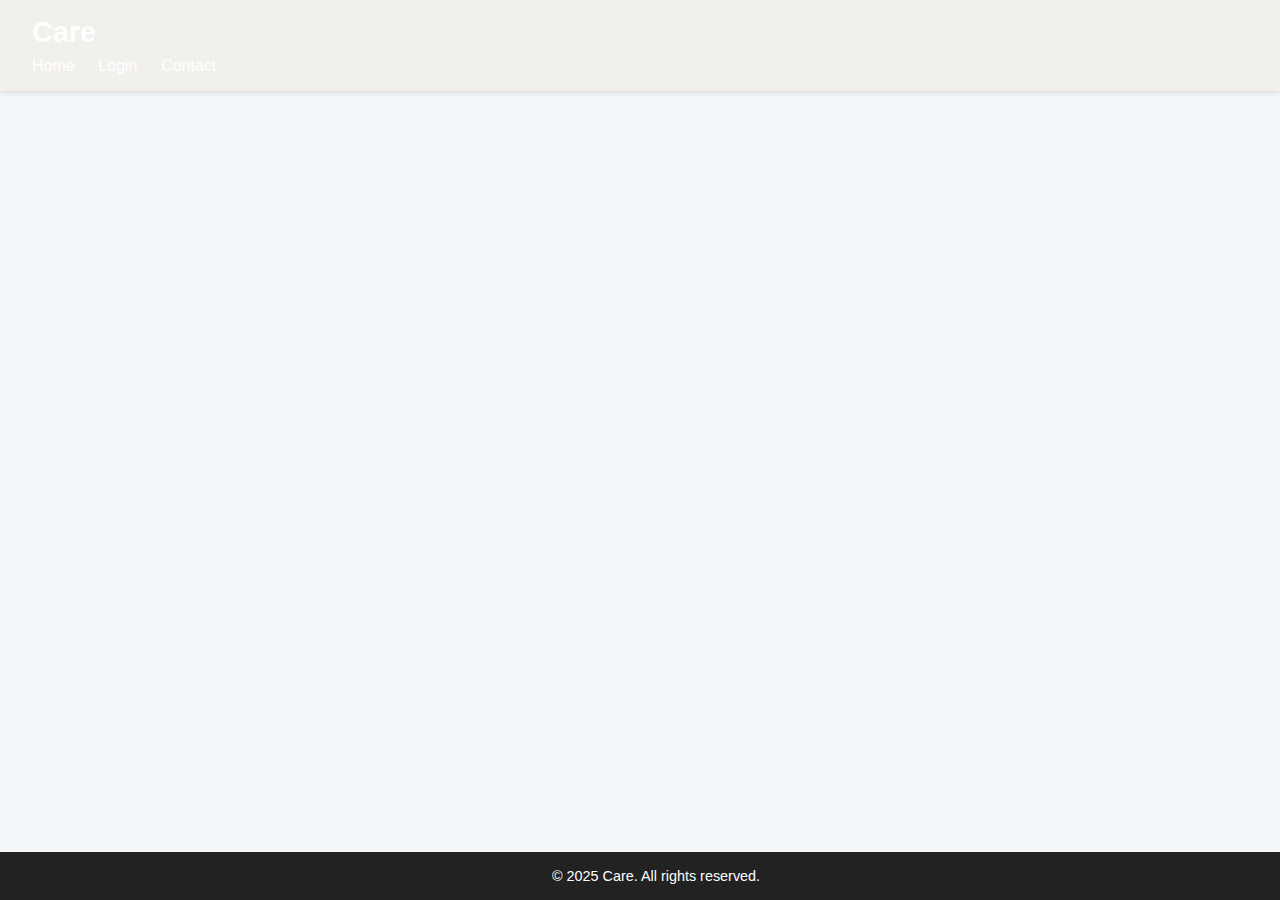
<file: tienda_care_web/template/index.html>
<!DOCTYPE html>
<html lang="es">
<head>
    <meta charset="UTF-8">
    <meta name="viewport" content="width=device-width, initial-scale=1.0">
    <title>CARE</title>
    <link rel="stylesheet" href="css/styles.css">
    <link rel="icon" href="images/logo.jpg" type="image/x-icon">
</head>
<body>
<header>
    <h1>Care</h1>
    <nav>
        <a href="index.html">Home</a>
        <a href="login.html">Login</a>
        <a href="contactus.html">Contact</a>
    </nav>
</header>


<main>
    <section id="product-list">
        <!-- Productos cargados por products.js -->
    </section>
</main>

<footer>
    &copy; 2025 Care. All rights reserved.
</footer>

<script src="js/products.js"></script>
</body>
</html>
</file>
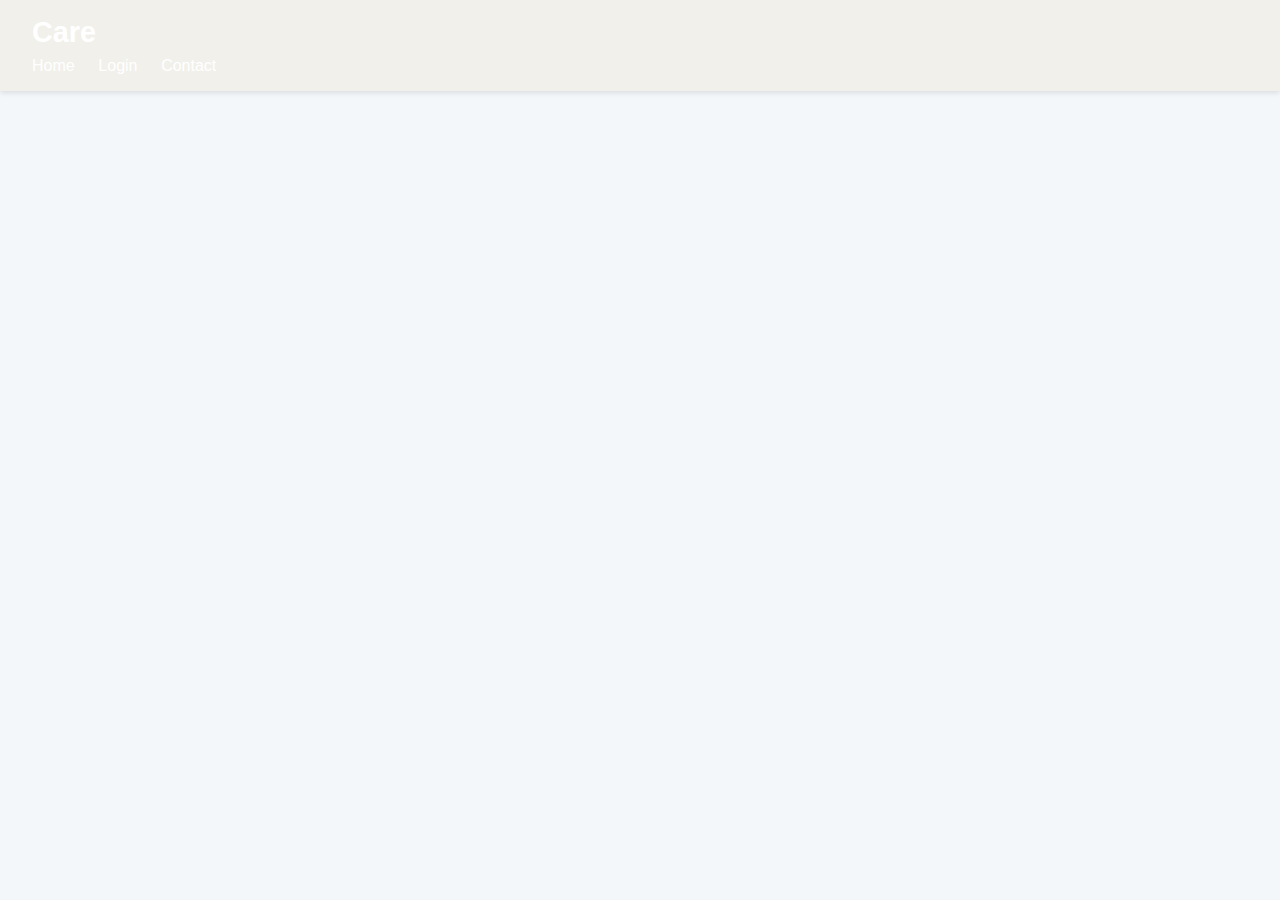
<file: frontend/contactus.html>
<!DOCTYPE html>
<html lang="en">
<head>
    <meta charset="UTF-8">
    <title>Title</title>
    <link rel="stylesheet" href="css/styles.css">
</head>
<body>
<header>
    <h1>Care</h1>
    <nav>
        <a href="index.html">Home</a>
        <a href="login.html">Login</a>
        <a href="contactus.html">Contact</a>
    </nav>
</header>
</body>
</html>
</file>
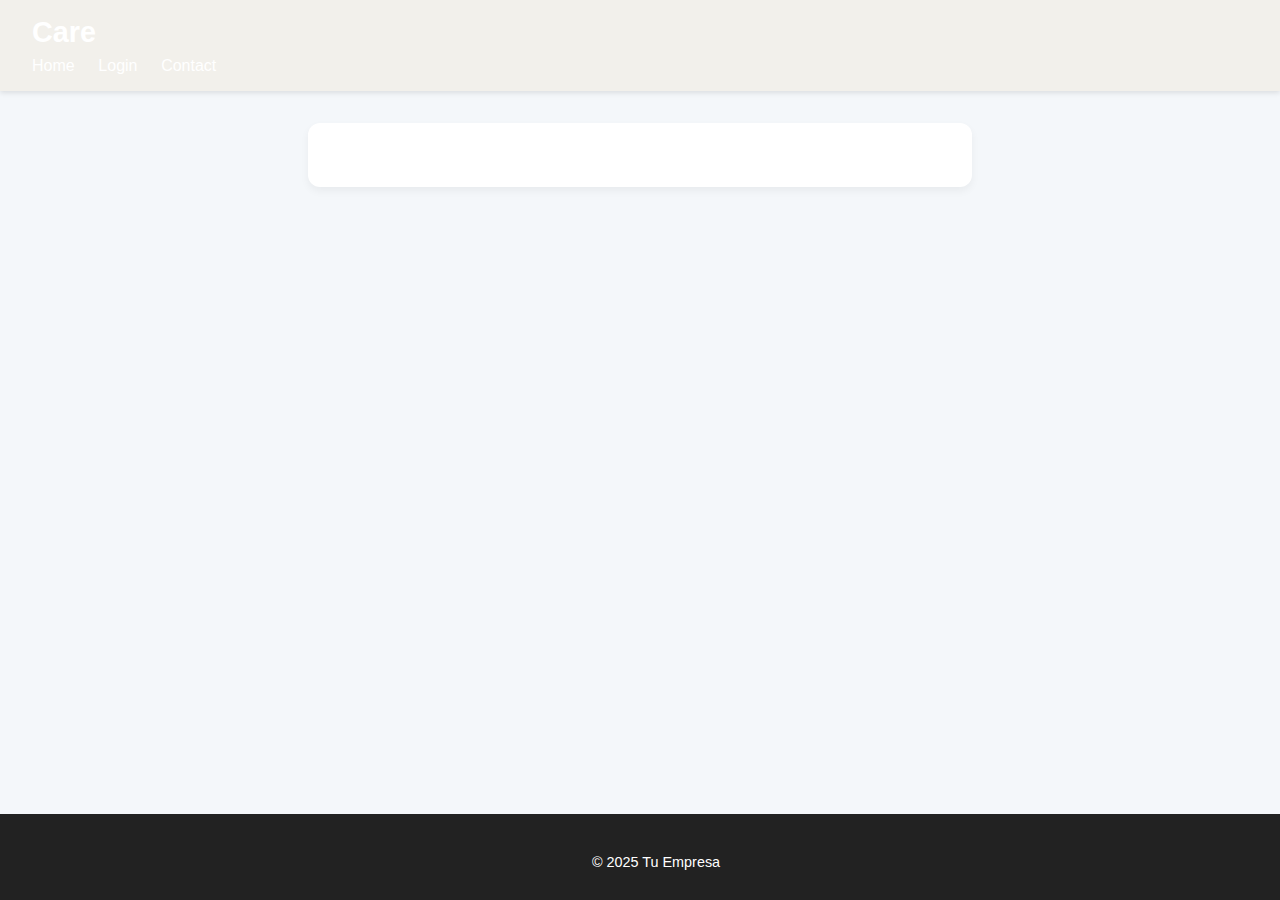
<file: frontend/detail.html>
<!DOCTYPE html>
<html lang="es">
<head>
    <meta charset="UTF-8">
    <meta name="viewport" content="width=device-width, initial-scale=1.0">
    <title>Detalle</title>
    <link rel="stylesheet" href="css/styles.css">
</head>
<body>
<header>
    <h1>Care</h1>
    <nav>
        <a href="index.html">Home</a>
        <a href="login.html">Login</a>
        <a href="contactus.html">Contact</a>
    </nav>
</header>

<main>
    <section id="detail-container">
        <!-- Detalles cargados por JS -->
    </section>
</main>

<footer>
    <p>&copy; 2025 Tu Empresa</p>
</footer>

<script src="js/products.js"></script>
</body>
</html>
</file>
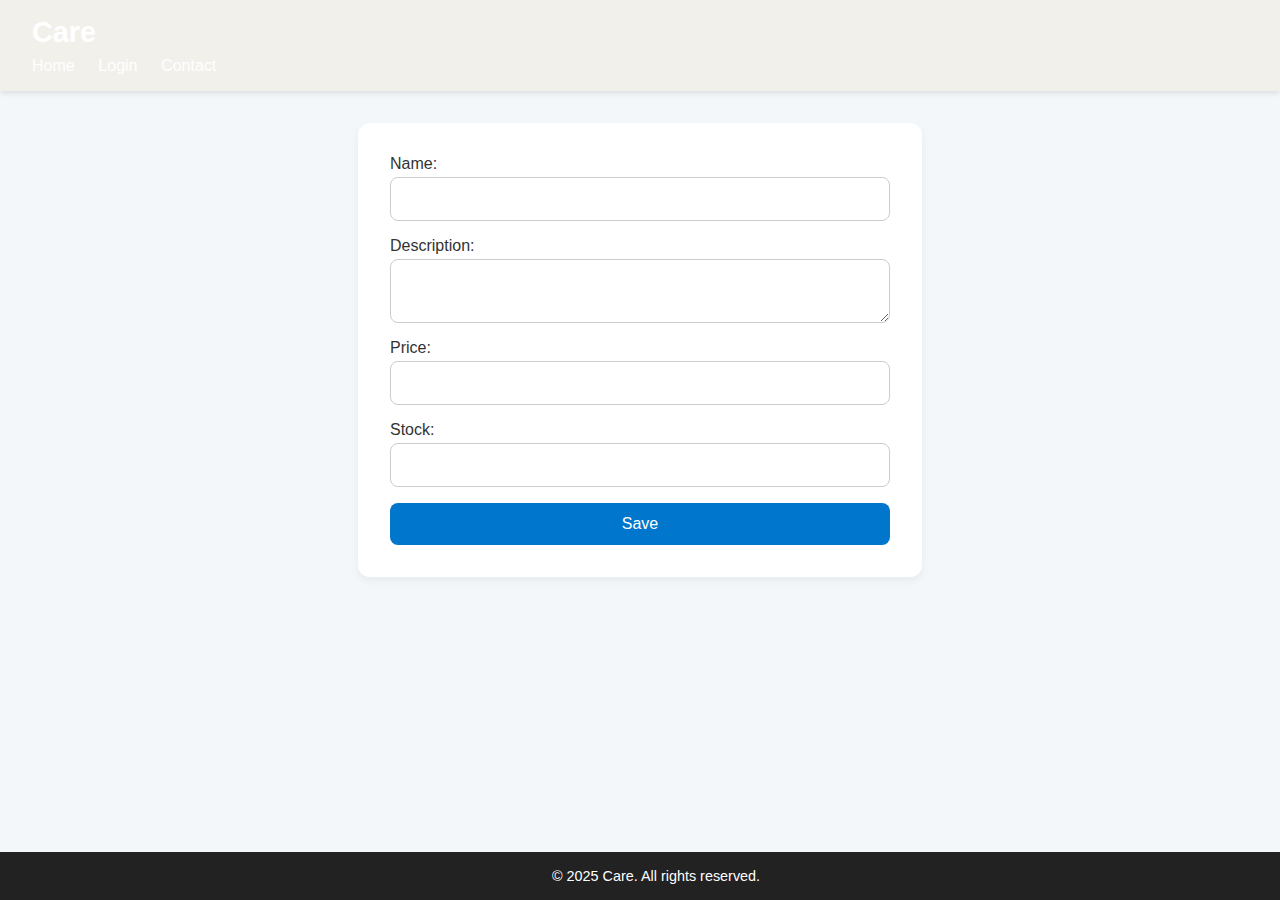
<file: frontend/form.html>
<!DOCTYPE html>
<html lang="es">
<head>
    <meta charset="UTF-8">
    <meta name="viewport" content="width=device-width, initial-scale=1.0">
    <title>Product Editor</title>
    <link rel="stylesheet" href="css/styles.css">
    <link rel="icon" href="images/logo.jpg" type="image/x-icon">
</head>
<body>
<header>
    <h1>Care</h1>
    <nav>
        <a href="index.html">Home</a>
        <a href="login.html">Login</a>
        <a href="contactus.html">Contact</a>
    </nav>
</header>
<main>
    <form id="product-form">
        <label>Name:
            <input type="text" name="name" required>
        </label>
        <label>Description:
            <textarea name="description" required></textarea>
        </label>
        <label>Price:
            <input type="number" name="price" step="0.01" required>
        </label>
        </label>
        <label>Stock:
            <input type="number" name="price" step="1" required>
        </label>
        <button type="submit">Save</button>
    </form>
</main>

<footer>
    &copy; 2025 Care. All rights reserved.
</footer>

<script src="js/products.js"></script>
</body>
</html>
</file>
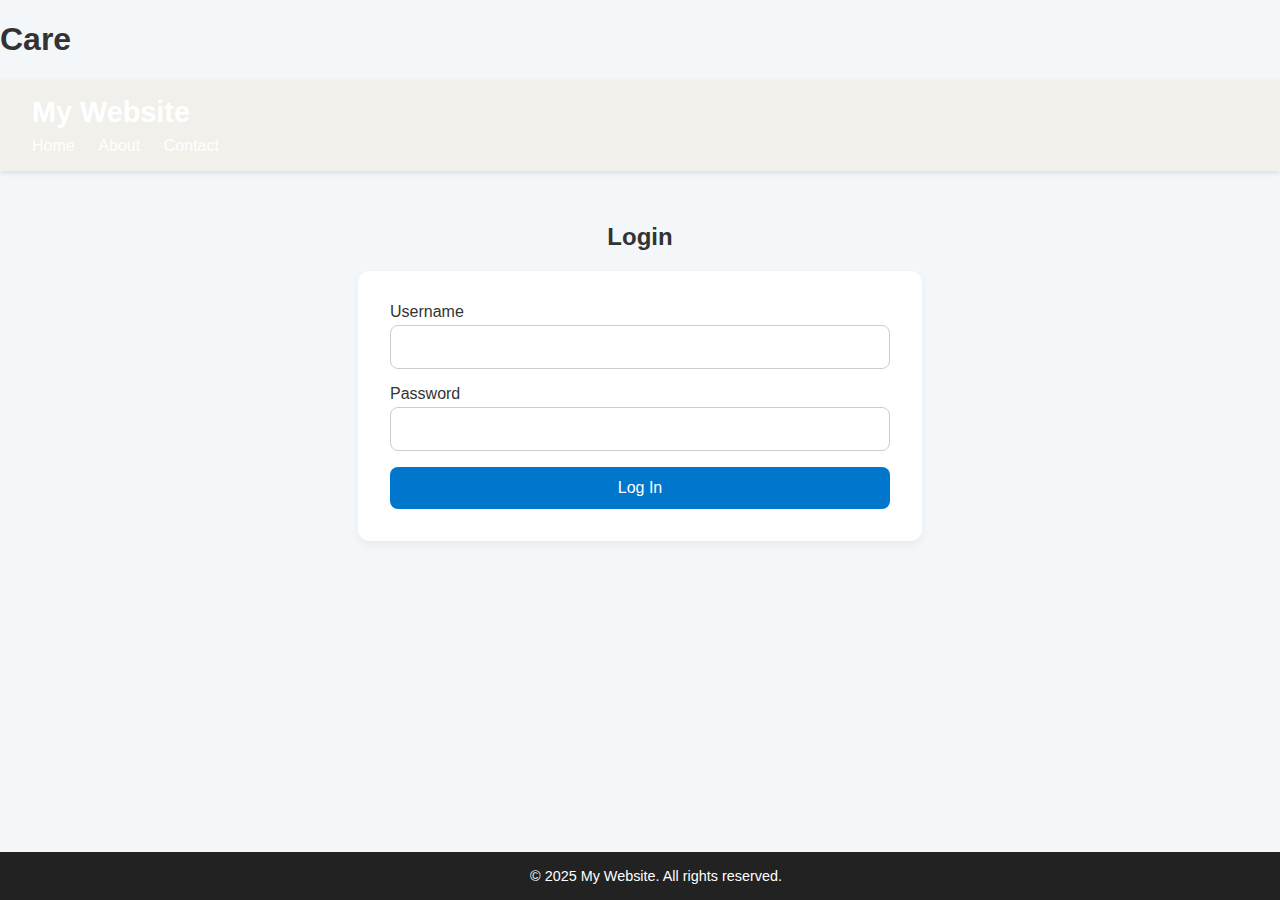
<file: frontend/login.html>
<!DOCTYPE html>
<html lang="en">
<head>
    <h1>Care</h1>
    <meta charset="UTF-8" />
    <meta name="viewport" content="width=device-width, initial-scale=1.0"/>
    <title>Login</title>
    <link rel="stylesheet" href="css/styles.css"> <!-- Link to your CSS file -->
</head>
<body>

<header>
    <h1>My Website</h1>
    <nav>
        <a href="#">Home</a>
        <a href="#">About</a>
        <a href="#">Contact</a>
    </nav>
</header>

<main>
    <h2 style="text-align: center;">Login</h2>
    <form action="/login" method="POST">
        <label for="username">
            Username
            <input type="text" id="username" name="username" required />
        </label>

        <label for="password">
            Password
            <input type="password" id="password" name="password" required />
        </label>

        <button type="submit">Log In</button>
    </form>
</main>

<footer>
    &copy; 2025 My Website. All rights reserved.
</footer>

</body>
</html>
</file>
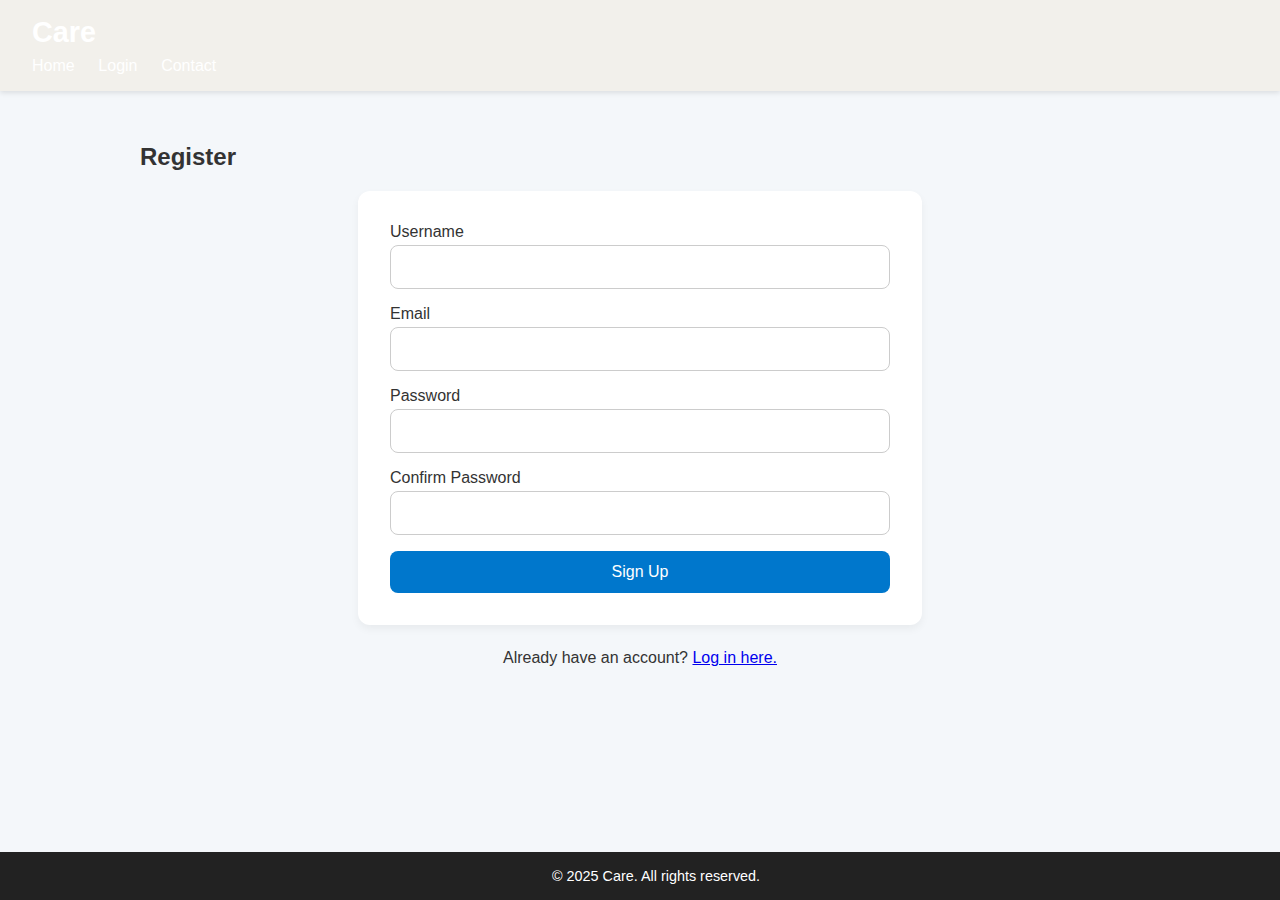
<file: frontend/register.html>
<!DOCTYPE html>
<html lang="en">
<head>
  <meta charset="UTF-8" />
  <meta name="viewport" content="width=device-width, initial-scale=1.0"/>
  <title>REGISTER</title>
  <link rel="stylesheet" href="css/styles.css">
  <link rel="icon" href="images/logo.jpg" type="image/x-icon">
</head>
<body>

<header>
  <h1>Care</h1>
  <nav>
    <a href="index.html">Home</a>
    <a href="login.html">Login</a>
    <a href="contactus.html">Contact</a>
  </nav>
</header>
<main>
  <h2 class="centered-heading">Register</h2>
  <form action="register.html">
    <label for="username">
      Username
      <input type="text" id="username" name="username" required />
    </label>

    <label for="email">
      Email
      <input type="email" id="email" name="email" required />
    </label>

    <label for="password">
      Password
      <input type="password" id="password" name="password" required />
    </label>

    <label for="confirm-password">
      Confirm Password
      <input type="password" id="confirm-password" name="confirm_password" required />
    </label>

    <button type="submit">Sign Up</button>
  </form>

  <p class="form-note">
    Already have an account? <a href="login.html">Log in here.</a>
  </p>
</main>

<footer>
  &copy; 2025 Care. All rights reserved.
</footer>
<script src="js/customers.js"></script>
</body>
</html>
</file>
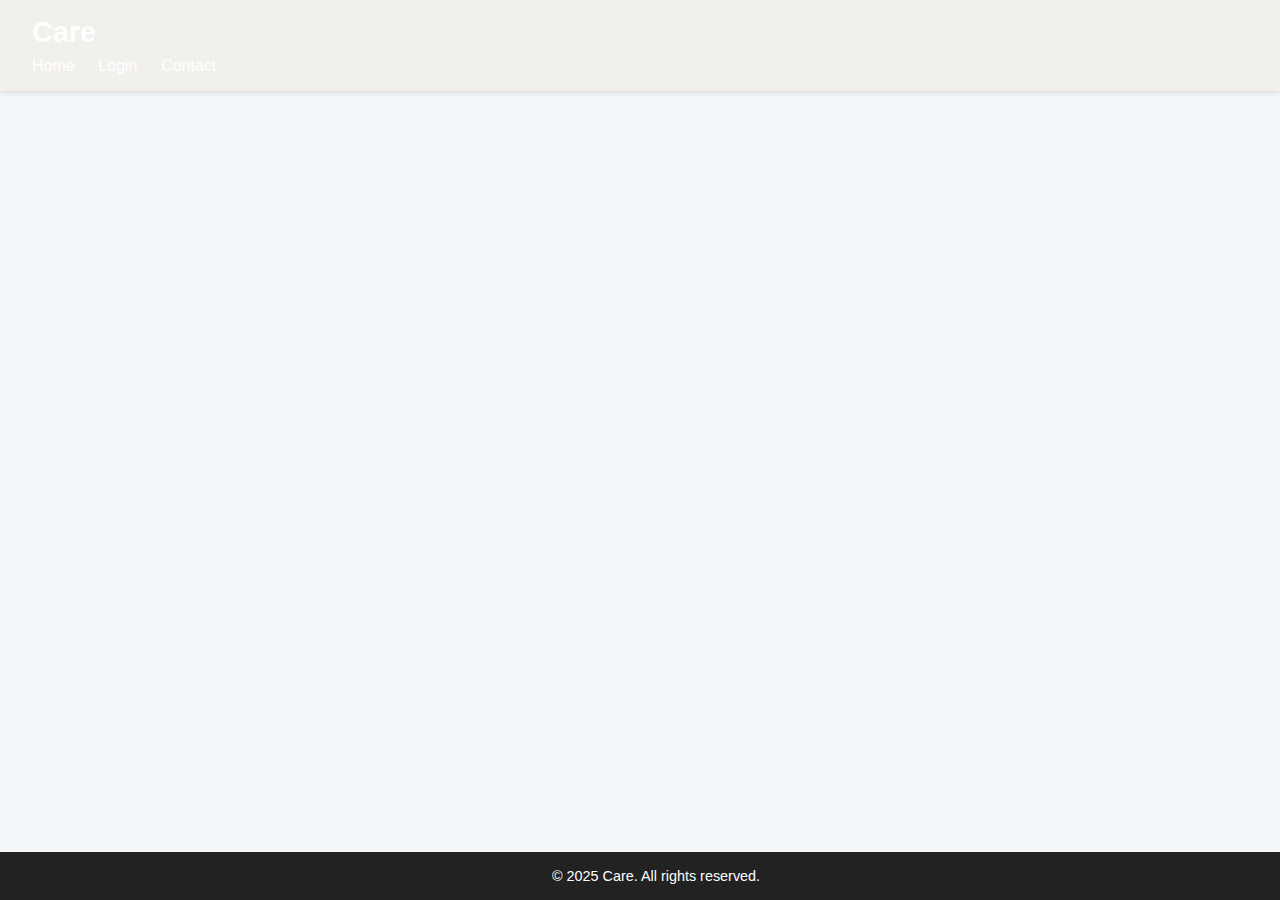
<file: tienda_care_web/template/contactus.html>
<!DOCTYPE html>
<html lang="en">
<head>
    <meta charset="UTF-8">
    <title>CONTACT US</title>
    <link rel="stylesheet" href="css/styles.css">
    <link rel="icon" href="images/logo.jpg" type="image/x-icon">
</head>
<body>
<header>
    <h1>Care</h1>
    <nav>
        <a href="index.html">Home</a>
        <a href="login.html">Login</a>
        <a href="contactus.html">Contact</a>
    </nav>
</header>
<main>

</main>
<footer>
    &copy; 2025 Care. All rights reserved.
</footer>
</body>
</html>
</file>
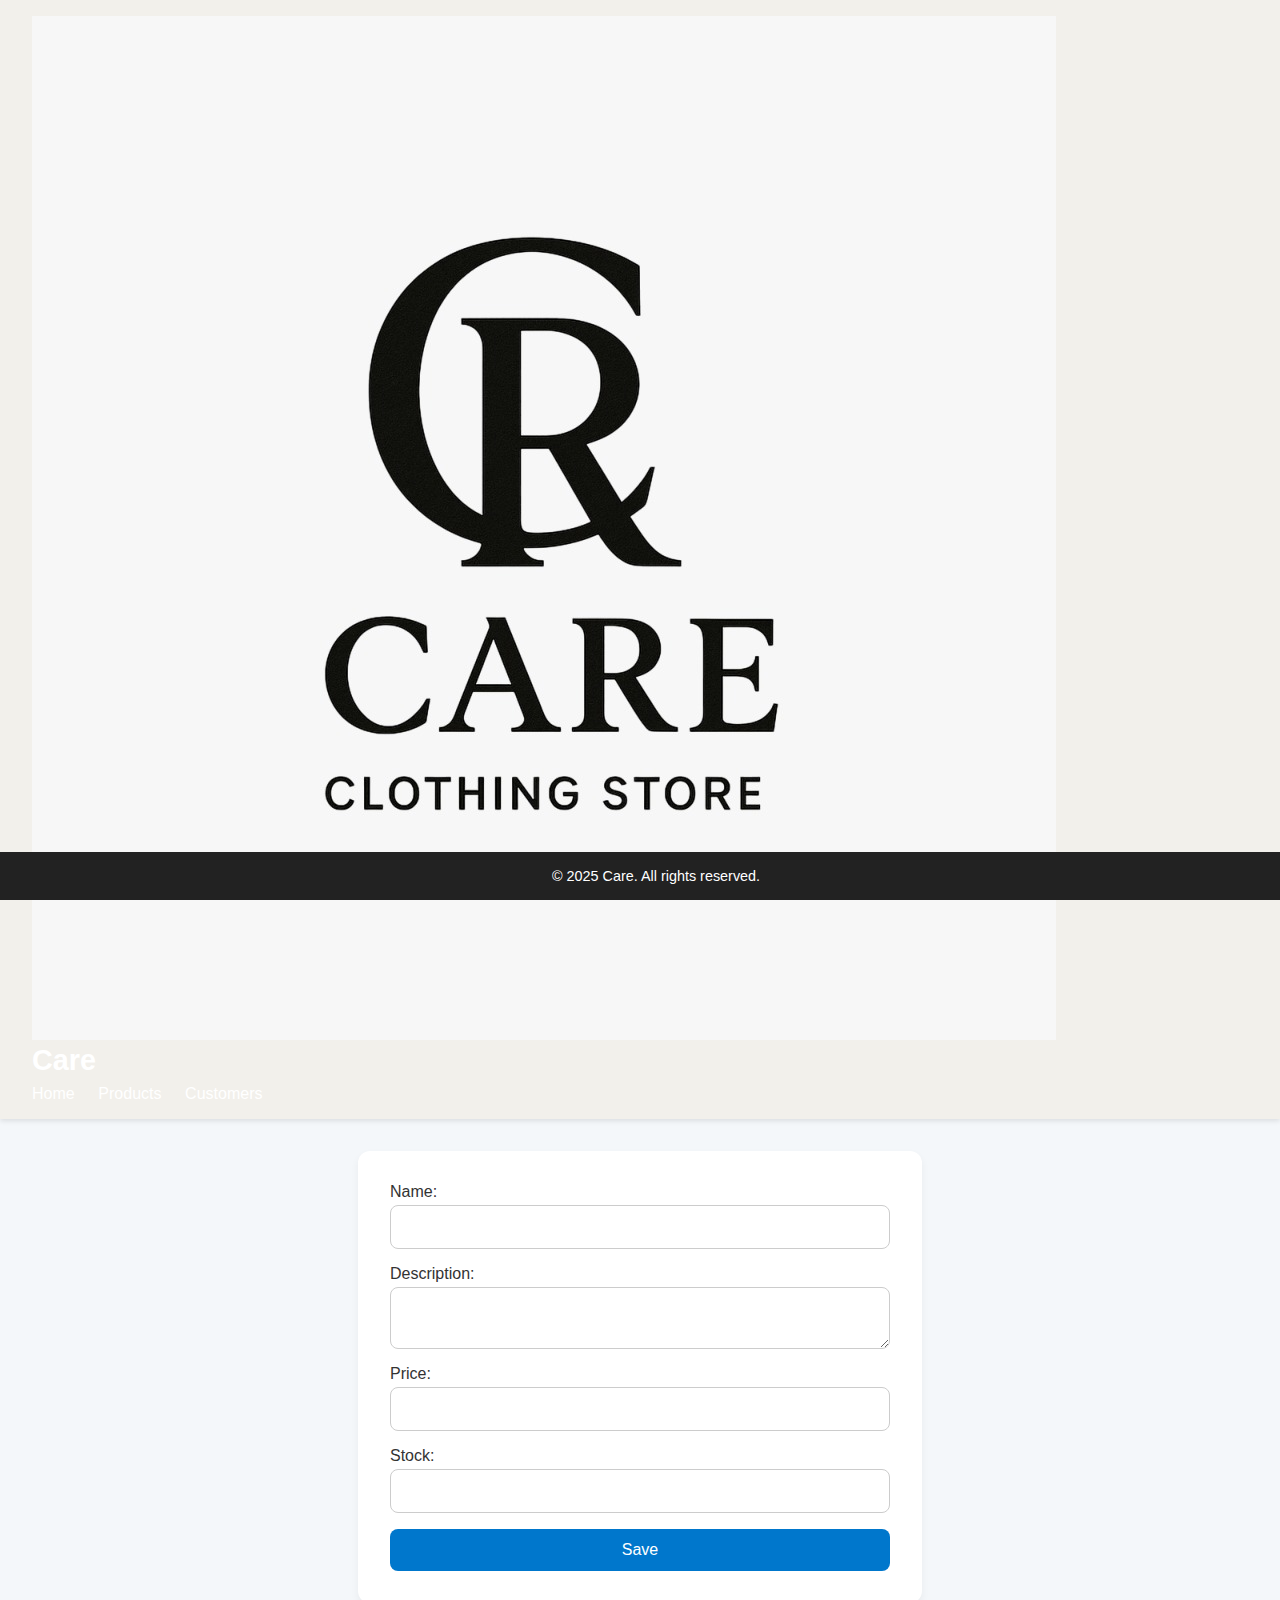
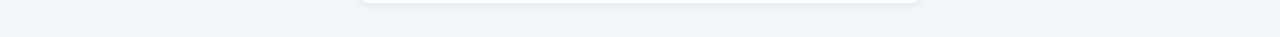
<file: tienda_care_web/template/customers.html>
<!DOCTYPE html>
<html lang="es">
<head>
    <meta charset="UTF-8">
    <meta name="viewport" content="width=device-width, initial-scale=1.0">
    <title>Product Editor</title>
    <link rel="stylesheet" href="css/styles.css">
    <link rel="icon" href="images/logo.jpg" type="image/x-icon">
</head>
<body>
<header>
    <img src="images/logo.jpg" alt="Care Logo" class="logo">
    <h1>Care</h1>
    <nav>
        <a href="index.html">Home</a>
        <a href="products.html">Products</a>
        <a href="customers.html">Customers</a>
    </nav>
</header>

<main>
    <form id="product-form">
        <label>Name:
            <input type="text" name="name" required>
        </label>
        <label>Description:
            <textarea name="description" required></textarea>
        </label>
        <label>Price:
            <input type="number" name="price" step="0.01" required>
        </label>
        <label>Stock:
            <input type="number" name="price" step="1" required>
        </label>
        <button type="submit">Save</button>
    </form>
</main>

<footer>
    &copy; 2025 Care. All rights reserved.
</footer>

<script src="js/customers.js"></script>
</body>
</html>
</file>
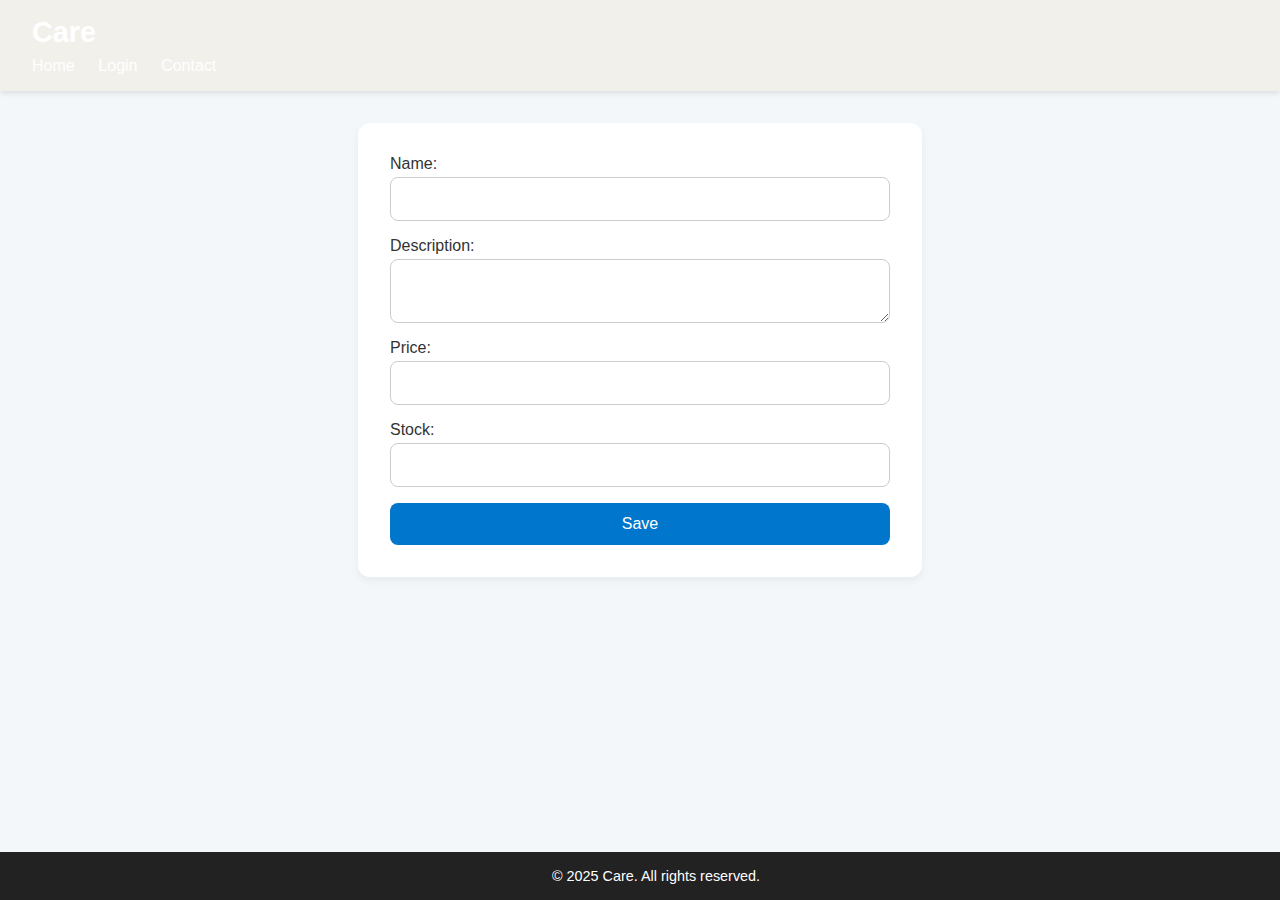
<file: tienda_care_web/template/form.html>
<!DOCTYPE html>
<html lang="es">
<head>
    <meta charset="UTF-8">
    <meta name="viewport" content="width=device-width, initial-scale=1.0">
    <title>Product Editor</title>
    <link rel="stylesheet" href="css/styles.css">
    <link rel="icon" href="images/logo.jpg" type="image/x-icon">
</head>
<body>
<header>
    <h1>Care</h1>
    <nav>
        <a href="index.html">Home</a>
        <a href="login.html">Login</a>
        <a href="contactus.html">Contact</a>
    </nav>
</header>
<main>
    <form id="product-form">
        <label>Name:
            <input type="text" name="name" required>
        </label>
        <label>Description:
            <textarea name="description" required></textarea>
        </label>
        <label>Price:
            <input type="number" name="price" step="0.01" required>
        </label>
        <label>Stock:
            <input type="number" name="price" step="1" required>
        </label>
        <button type="submit">Save</button>
    </form>
</main>

<footer>
    &copy; 2025 Care. All rights reserved.
</footer>

<script src="js/products.js"></script>
</body>
</html>
</file>
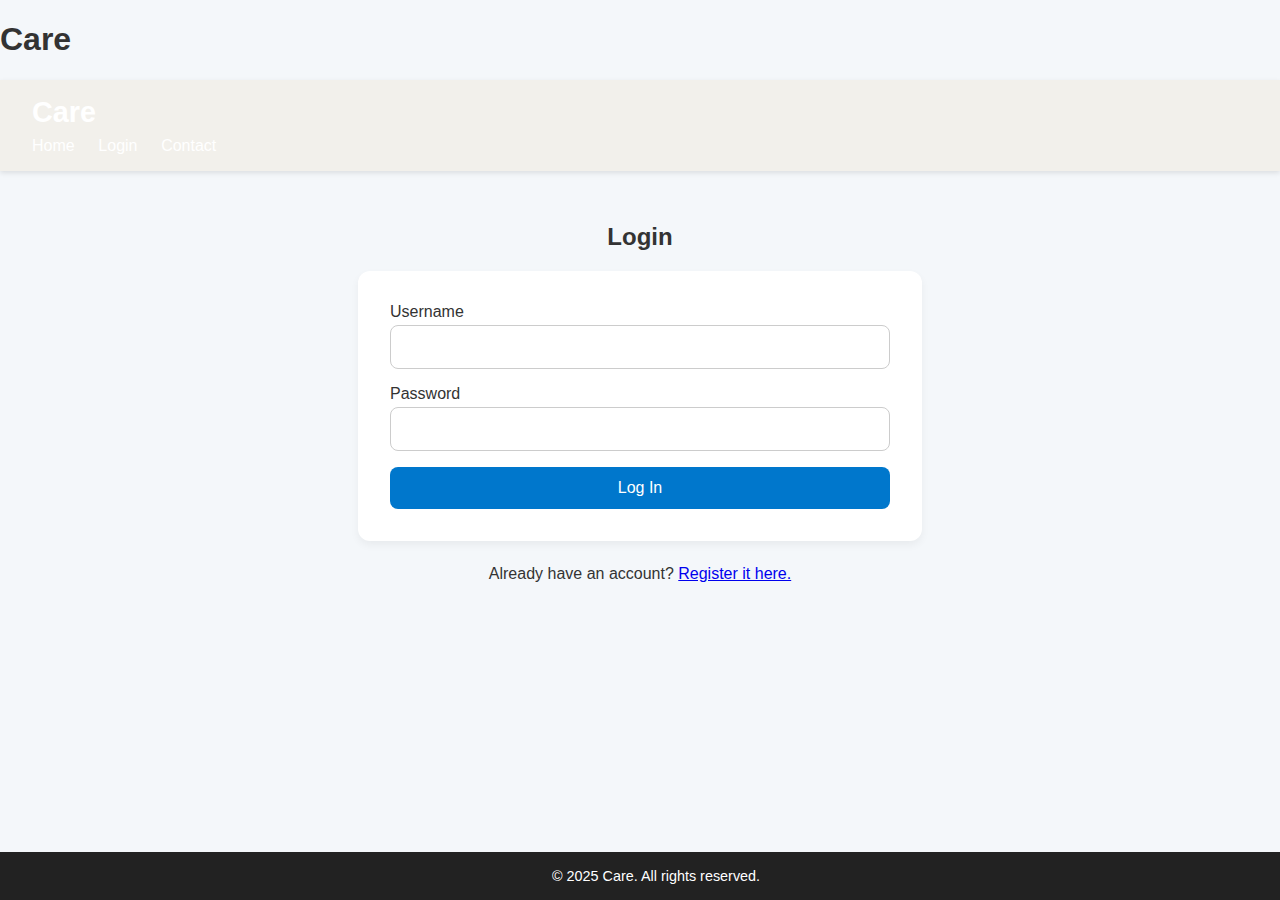
<file: tienda_care_web/template/login.html>
<!DOCTYPE html>
<html lang="en">
<head>
    <h1>Care</h1>
    <meta charset="UTF-8" />
    <meta name="viewport" content="width=device-width, initial-scale=1.0"/>
    <title>LOGIN</title>
    <link rel="stylesheet" href="css/styles.css">
    <link rel="icon" href="images/logo.jpg" type="image/x-icon">
</head>
<body>

<header>
    <h1>Care</h1>
    <nav>
        <a href="index.html">Home</a>
        <a href="login.html">Login</a>
        <a href="contactus.html">Contact</a>
    </nav>
</header>

<main>
    <h2 style="text-align: center;">Login</h2>
    <form action="login.html" method="POST">
        <label for="username">
            Username
            <input type="text" id="username" name="username" required />
        </label>

        <label for="password">
            Password
            <input type="password" id="password" name="password" required />
        </label>

        <button type="submit">Log In</button>
    </form>
    <p class="form-note">
        Already have an account? <a href="register.html">Register it here.</a>
    </p>
</main>

<footer>
    &copy; 2025 Care. All rights reserved.
</footer>

</body>
</html>
</file>
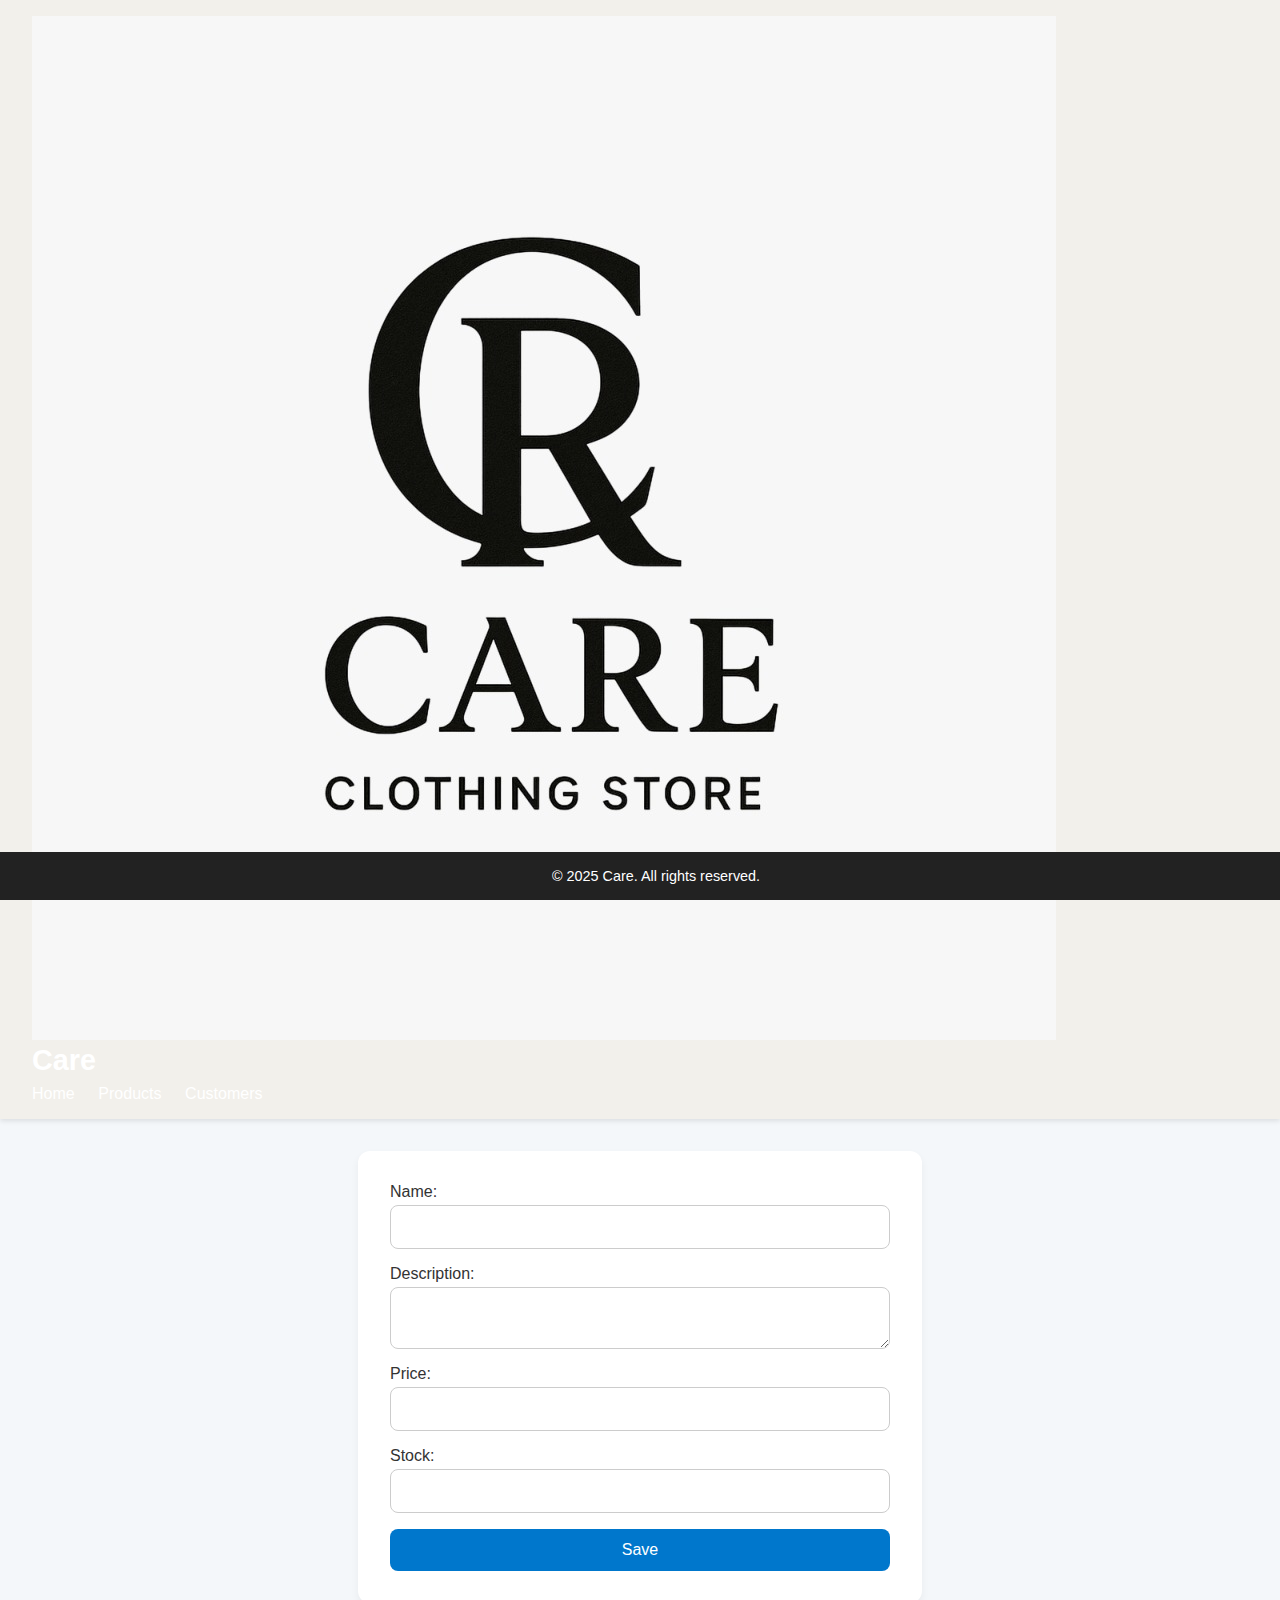
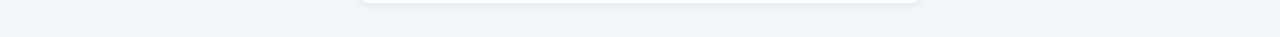
<file: tienda_care_web/template/products.html>
<!DOCTYPE html>
<html lang="es">
<head>
    <meta charset="UTF-8">
    <meta name="viewport" content="width=device-width, initial-scale=1.0">
    <title>Product Editor</title>
    <link rel="stylesheet" href="css/styles.css">
    <link rel="icon" href="images/logo.jpg" type="image/x-icon">
</head>
<body>
<header>
    <img src="images/logo.jpg" alt="Care Logo" class="logo">
    <h1>Care</h1>
    <nav>
        <a href="index.html">Home</a>
        <a href="products.html">Products</a>
        <a href="customers.html">Customers</a>
    </nav>
</header>

<main>
    <form id="product-form">
        <label>Name:
            <input type="text" name="name" required>
        </label>
        <label>Description:
            <textarea name="description" required></textarea>
        </label>
        <label>Price:
            <input type="number" name="price" step="0.01" required>
        </label>
        <label>Stock:
            <input type="number" name="price" step="1" required>
        </label>
        <button type="submit">Save</button>
    </form>
</main>

<footer>
    &copy; 2025 Care. All rights reserved.
</footer>

<script src="js/products.js"></script>
</body>
</html>
</file>
<file: tienda_care_web/template/css/styles.css>
body {

  margin: 0;
  font-family: 'Segoe UI', Tahoma, Geneva, Verdana, sans-serif;
  background-color: #f4f7fa;
  color: #333;
}

header {
  background-color: #F2F0EB;
  color: #fff;
  padding: 1rem 2rem;
  box-shadow: 0 2px 5px rgba(0,0,0,0.1);
}

header h1 {
  margin: 0;
  font-size: 1.8rem;
}

nav {
  margin-top: 0.5rem;
}

nav a {
  color: #fff;
  margin-right: 1.2rem;
  text-decoration: none;
  font-weight: 500;
  transition: color 0.3s;
}

nav a:hover {
  color: #dceeff;
}

main {
  padding: 2rem;
  max-width: 1000px;
  margin: auto;
}

#product-list {
  display: grid;
  grid-template-columns: repeat(auto-fit, minmax(280px, 1fr));
  gap: 1.5rem;
}

.product-card {
  background-color: #fff;
  padding: 1.5rem;
  border-radius: 12px;
  box-shadow: 0 4px 8px rgba(0,0,0,0.05);
  transition: transform 0.2s, box-shadow 0.2s;
}

.product-card:hover {
  transform: translateY(-5px);
  box-shadow: 0 8px 16px rgba(0,0,0,0.1);
}

.product-card h2 {
  margin-top: 0;
  color: #0077cc;
}

.product-card a {
  display: inline-block;
  margin-top: 0.5rem;
  color: #0077cc;
  text-decoration: none;
  font-weight: bold;
}

.product-card a:hover {
  text-decoration: underline;
}

form {
  display: flex;
  flex-direction: column;
  gap: 1rem;
  background-color: #fff;
  padding: 2rem;
  border-radius: 12px;
  box-shadow: 0 4px 8px rgba(0,0,0,0.05);
  max-width: 500px;
  margin: auto;
}

form label {
  display: flex;
  flex-direction: column;
  font-weight: 500;
}

input, textarea {
  padding: 0.75rem;
  border: 1px solid #ccc;
  border-radius: 8px;
  font-size: 1rem;
  margin-top: 0.25rem;
}

button {
  padding: 0.75rem;
  background-color: #0077cc;
  color: white;
  border: none;
  border-radius: 8px;
  font-size: 1rem;
  cursor: pointer;
  transition: background-color 0.3s;
}

button:hover {
  background-color: #005fa3;
}

#detail-container {
  background-color: #fff;
  padding: 2rem;
  border-radius: 12px;
  box-shadow: 0 4px 8px rgba(0,0,0,0.05);
  max-width: 600px;
  margin: auto;
}
p {
text-align: center;
margin-top: 1.5rem;
}


footer {
  text-align: center;
  padding: 1rem;
  background-color: #222;
  color: white;
  position: fixed;
  bottom: 0;
  width: 100%;
  font-size: 0.9rem;
}
</file>
<file: frontend/css/styles.css>
body {

  margin: 0;
  font-family: 'Segoe UI', Tahoma, Geneva, Verdana, sans-serif;
  background-color: #f4f7fa;
  color: #333;
}

header {
  background-color: #F2F0EB;
  color: #fff;
  padding: 1rem 2rem;
  box-shadow: 0 2px 5px rgba(0,0,0,0.1);
}

header h1 {
  margin: 0;
  font-size: 1.8rem;
}

nav {
  margin-top: 0.5rem;
}

nav a {
  color: #fff;
  margin-right: 1.2rem;
  text-decoration: none;
  font-weight: 500;
  transition: color 0.3s;
}

nav a:hover {
  color: #dceeff;
}

main {
  padding: 2rem;
  max-width: 1000px;
  margin: auto;
}

#product-list {
  display: grid;
  grid-template-columns: repeat(auto-fit, minmax(280px, 1fr));
  gap: 1.5rem;
}

.product-card {
  background-color: #fff;
  padding: 1.5rem;
  border-radius: 12px;
  box-shadow: 0 4px 8px rgba(0,0,0,0.05);
  transition: transform 0.2s, box-shadow 0.2s;
}

.product-card:hover {
  transform: translateY(-5px);
  box-shadow: 0 8px 16px rgba(0,0,0,0.1);
}

.product-card h2 {
  margin-top: 0;
  color: #0077cc;
}

.product-card a {
  display: inline-block;
  margin-top: 0.5rem;
  color: #0077cc;
  text-decoration: none;
  font-weight: bold;
}

.product-card a:hover {
  text-decoration: underline;
}

form {
  display: flex;
  flex-direction: column;
  gap: 1rem;
  background-color: #fff;
  padding: 2rem;
  border-radius: 12px;
  box-shadow: 0 4px 8px rgba(0,0,0,0.05);
  max-width: 500px;
  margin: auto;
}

form label {
  display: flex;
  flex-direction: column;
  font-weight: 500;
}

input, textarea {
  padding: 0.75rem;
  border: 1px solid #ccc;
  border-radius: 8px;
  font-size: 1rem;
  margin-top: 0.25rem;
}

button {
  padding: 0.75rem;
  background-color: #0077cc;
  color: white;
  border: none;
  border-radius: 8px;
  font-size: 1rem;
  cursor: pointer;
  transition: background-color 0.3s;
}

button:hover {
  background-color: #005fa3;
}

#detail-container {
  background-color: #fff;
  padding: 2rem;
  border-radius: 12px;
  box-shadow: 0 4px 8px rgba(0,0,0,0.05);
  max-width: 600px;
  margin: auto;
}
p {
text-align: center;
margin-top: 1.5rem;
}


footer {
  text-align: center;
  padding: 1rem;
  background-color: #222;
  color: white;
  position: fixed;
  bottom: 0;
  width: 100%;
  font-size: 0.9rem;
}
</file>
